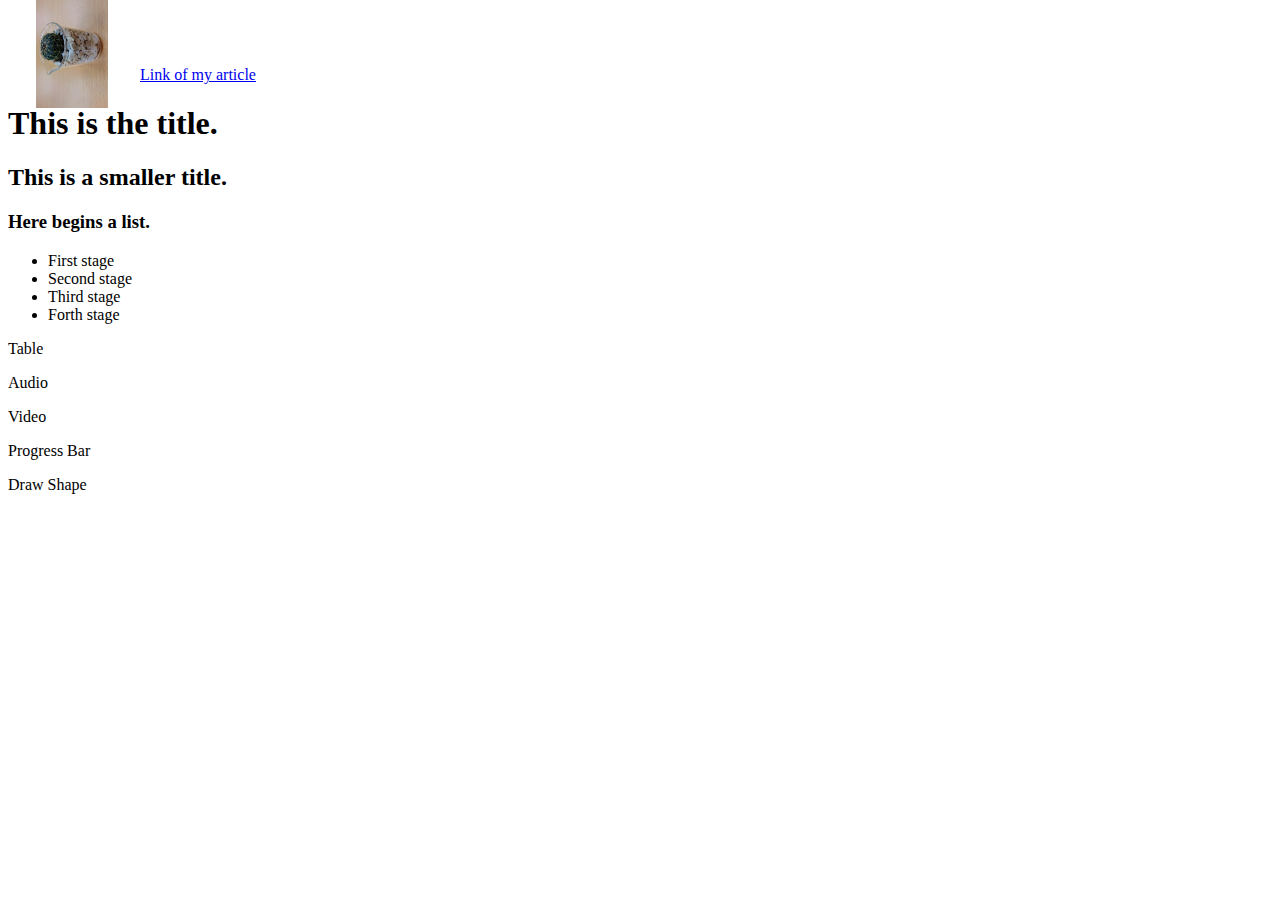
<file: index.html>
<!DOCTYPE html>
    <html>
        <head>
            <meta charset = "utf-8">
            <meta name = "author" content = "Chris Lin">
            <meta name = "description" content = "This will be the description shown on the searching page.">
            <link rel="styleSheet" href="styles/index.css">
            <title>7.6 Website</title>
        </head>
        <body>
            <img id="cac_img" src="images/cactus.JPG" alt="My Photo" >
            <a href="https://hackmd.io/@ChrisLin/HypKhO6AI">Link of my article</a>
            <p>
                <h1>This is the title.</h1>
                <h2>This is a smaller title.</h2>
                <h3>Here begins a list.</h3>
                <ul>
                    <li>First stage</li>
                    <li>Second stage</li>
                    <li>Third stage</li>
                    <li>Forth stage</li>
                </ul>
            </p>
            <p> Table </p>
            <p> Audio </p>
            <p> Video </p>
            <p> Progress Bar </p>
            <p> Draw Shape </p>

            <script>
                var user = prompt( "Please enter your name : " ) ;
                alert("Welcome " + user) ;
                /*
                var exit = confirm( "Do you really want to leave this page." ) ;
                if ( exit == true ) {
                    alert( "See you next time." ) ;
                }
                else alert( "Thanks for staying at us." ) ;
                */
                var n = prompt("Please enter a number : ") ;
                var answer = Math.sqrt(n) ;
                alert("The square root of " + n + " is " + answer) ;

            </script>
        </body>
    </html>
</file>
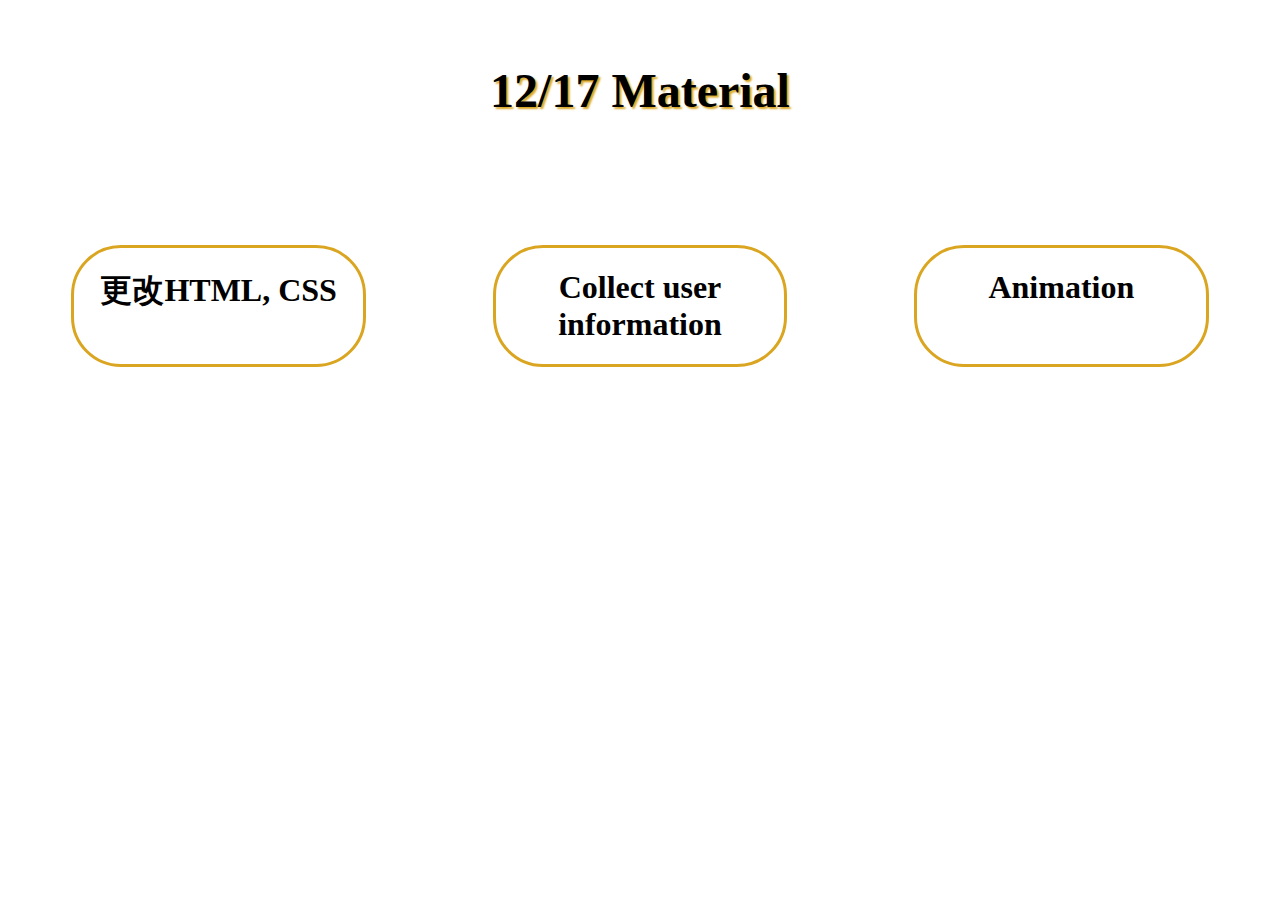
<file: 1217/index.html>
<!DOCTYPE html5>
<html>
    <header>
        <title>12/17 NTNUCIC</title>
        <link rel="styleSheet" href="styles/index.css">
        <script src="scripts/index.js"></script>
    </header>
    <body>
        <section id="sec1">
            <h1 id="head1">12/17 Material</h1>
        </section>
        <section id="sec2">
            <div class="circle" id="p1">
                <h1 id="c1" onmousedown="create()">更改HTML, CSS</h1>
            </div>
            <div class="circle" id="p2" onmousedown="show()">
                <h1>Collect user information</h1>
            </div>
            <div class="circle" id="p3" onmousedown="ani()">
                <h1>Animation</h1>
            </div>
        </section>
        <section id="sec3">
            <div class="content">
                <div id="cont1"></div>
                <div id="hide" style="display: none;">
                    <a href="https://www.w3schools.com/cssref/tryit.asp?filename=trycss_cursor" id="curLink">cursor style</a>
                </div>
            </div>
            <div class="content">
                <div id="cont2" style="display: none;">
                    <p>
                        <form name="form" id="form">
                            <label>Name : </label>
                            <input type="text" id="name" name="name"><br><br>
                            <label>Password : </label>
                            <input type="password" id="pw" name="pw"><br><br>
                        </form>
                        <form id="radio">
                            <label>請選擇一個數字</label>
                            <input type="radio" name="num" value="1"><label>1</label>
                            <input type="radio" name="num" value="2"><label>2</label>
                            <input type="radio" name="num" value="3"><label>3</label><br><br>
                        </form>
    
                        <form name="form3">
                            <label>今天的日期</label>
                            <input type="date" name="date">
                        </form>
                        <br><br><button onclick="submit()">Submit</button>
                    </p>
                </div>

            </div>
            <div class="content">
                <div id="cont3" style="display: none;">
                    <img src="images/snowflake.png" id="snow">
                    <img src="images/snowflake.png" id="snow2">
                    <img src="images/snowflake.png" id="snow3">
                </div>
            </div>
        </section>
    </body>
</html>
</file>
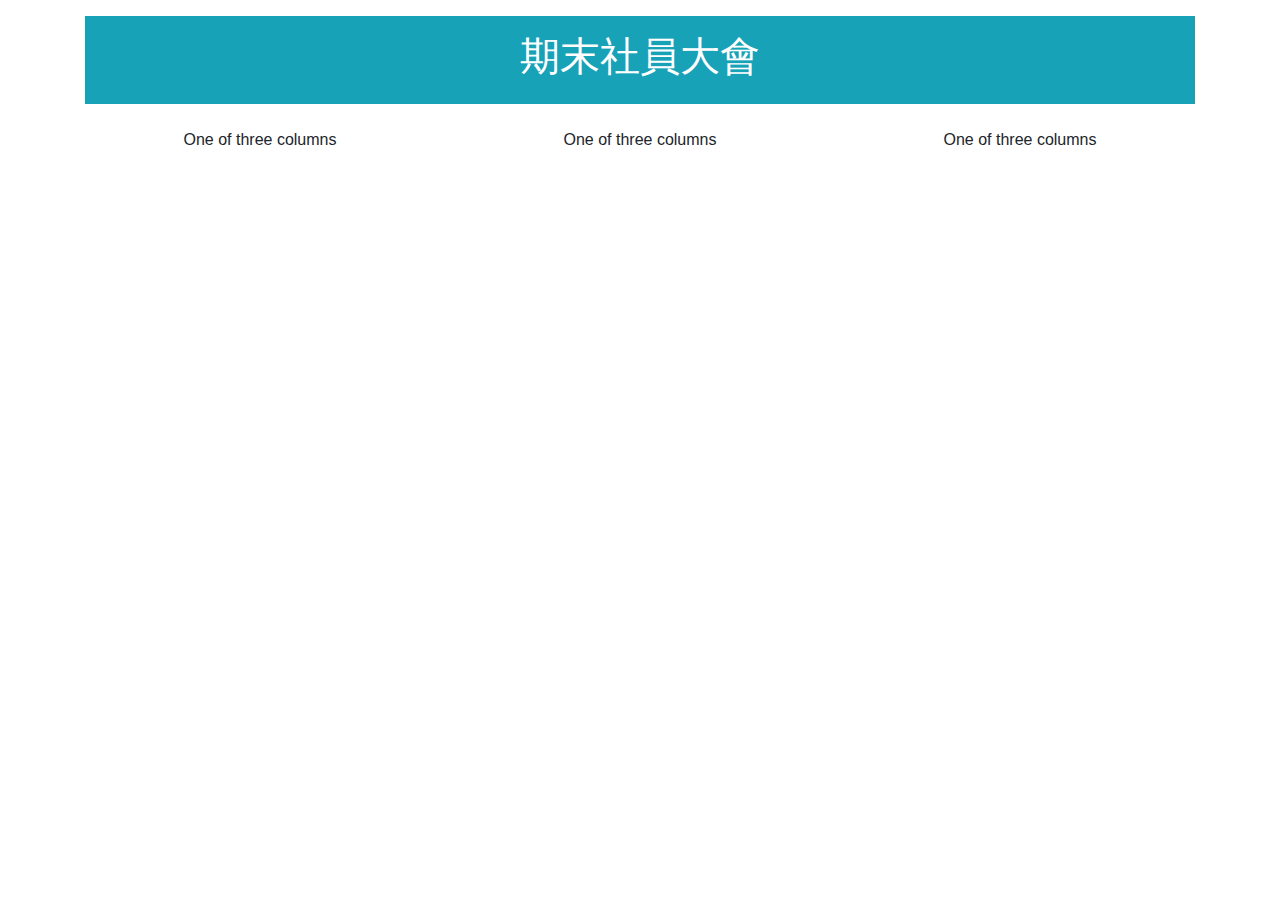
<file: 1224/index.html>
<!DOCTYPE html5>
<html>
    <head>
        <title>12/24 NTNUCIC</title>
        <link rel="stylesheet" href="https://stackpath.bootstrapcdn.com/bootstrap/4.3.1/css/bootstrap.min.css" integrity="sha384-ggOyR0iXCbMQv3Xipma34MD+dH/1fQ784/j6cY/iJTQUOhcWr7x9JvoRxT2MZw1T" crossorigin="anonymous">
        <script src="https://code.jquery.com/jquery-3.3.1.slim.min.js" integrity="sha384-q8i/X+965DzO0rT7abK41JStQIAqVgRVzpbzo5smXKp4YfRvH+8abtTE1Pi6jizo" crossorigin="anonymous"></script>
        <script src="https://cdnjs.cloudflare.com/ajax/libs/popper.js/1.14.7/umd/popper.min.js" integrity="sha384-UO2eT0CpHqdSJQ6hJty5KVphtPhzWj9WO1clHTMGa3JDZwrnQq4sF86dIHNDz0W1" crossorigin="anonymous"></script>
        <script src="https://stackpath.bootstrapcdn.com/bootstrap/4.3.1/js/bootstrap.min.js" integrity="sha384-JjSmVgyd0p3pXB1rRibZUAYoIIy6OrQ6VrjIEaFf/nJGzIxFDsf4x0xIM+B07jRM" crossorigin="anonymous"></script>
    </head>
    <body>
        <section>
            <div class="container">
                <div class="d-flex justify-content-center bg-info text-white mt-3 pt-3 pb-3">
                    <p>
                        <h1>期末社員大會</h1>
                    </p>
                </div>

            </div>
        </section>
        <section>
            <div class="container">
                <div class="row text-center mt-4 h-200">
                  <div class="col-sm">
                    One of three columns
                  </div>
                  <div class="col-sm">
                    One of three columns
                  </div>
                  <div class="col-sm">
                    One of three columns
                  </div>
                </div>
              </div>
        </section>
    </body>
    <footer>

    </footer>
</html>
</file>
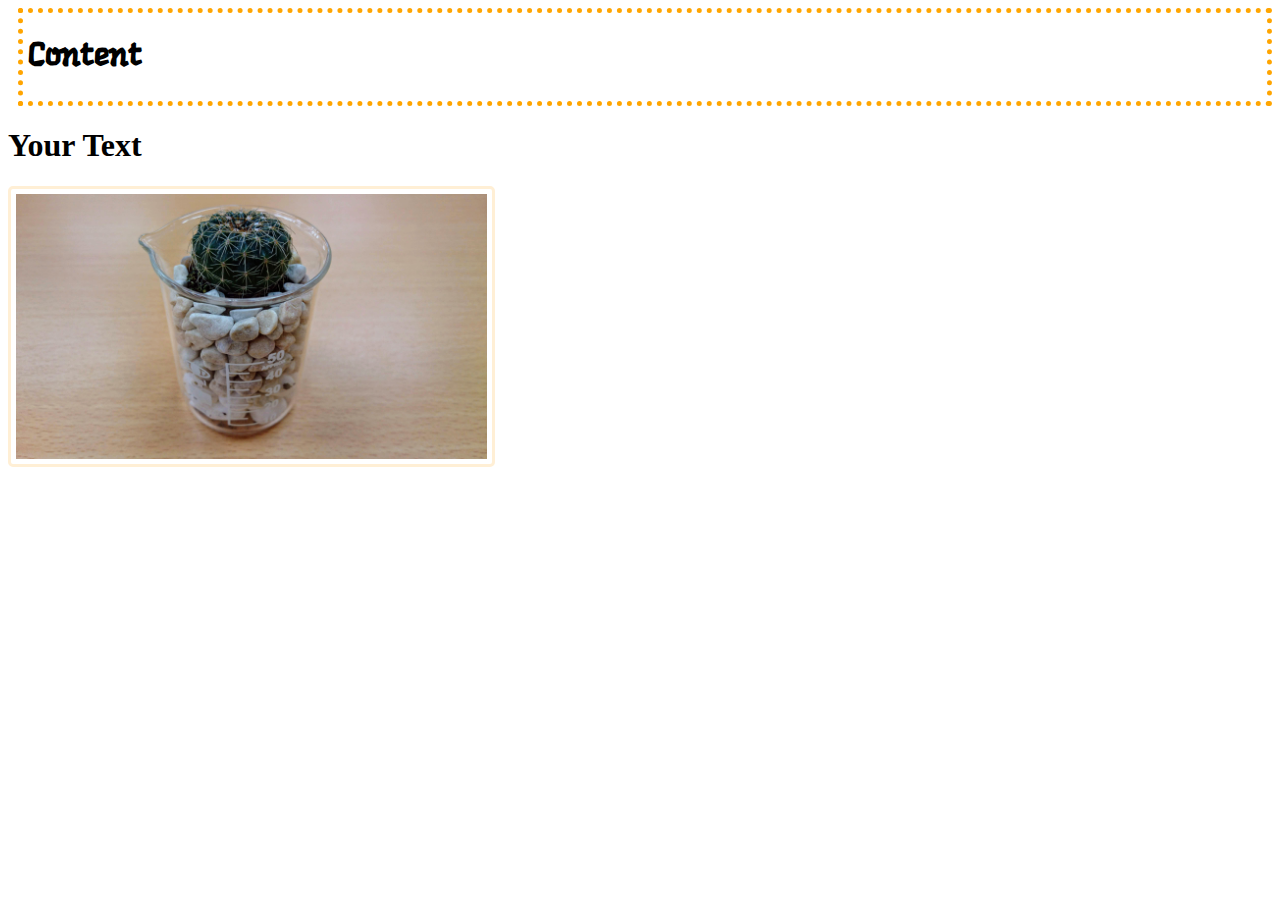
<file: 1210_cssPlay.html>
<!DOCTYPE html5>
<html>
    <header>
        <link rel="styleSheet" href="styles/1210_CSS.css">
        <link href="https://fonts.googleapis.com/css2?family=Langar&display=swap" rel="stylesheet">
        <title>CSS PlayGround</title>
    </header>
    <body>
        <section id="sec1">
            <div id="block">
                <h1>Content</h1>
            </div>
        </section>
        <section id="sec2"> 
            <div id="text">
                <h1>Your Text</h1>
            </div>
            
        </section>
        <section id="sec3">
            <img id="img1" src="images/cactus.JPG">
        </section>
    </body>
    <footer>
        
    </footer>
</html>
</file>
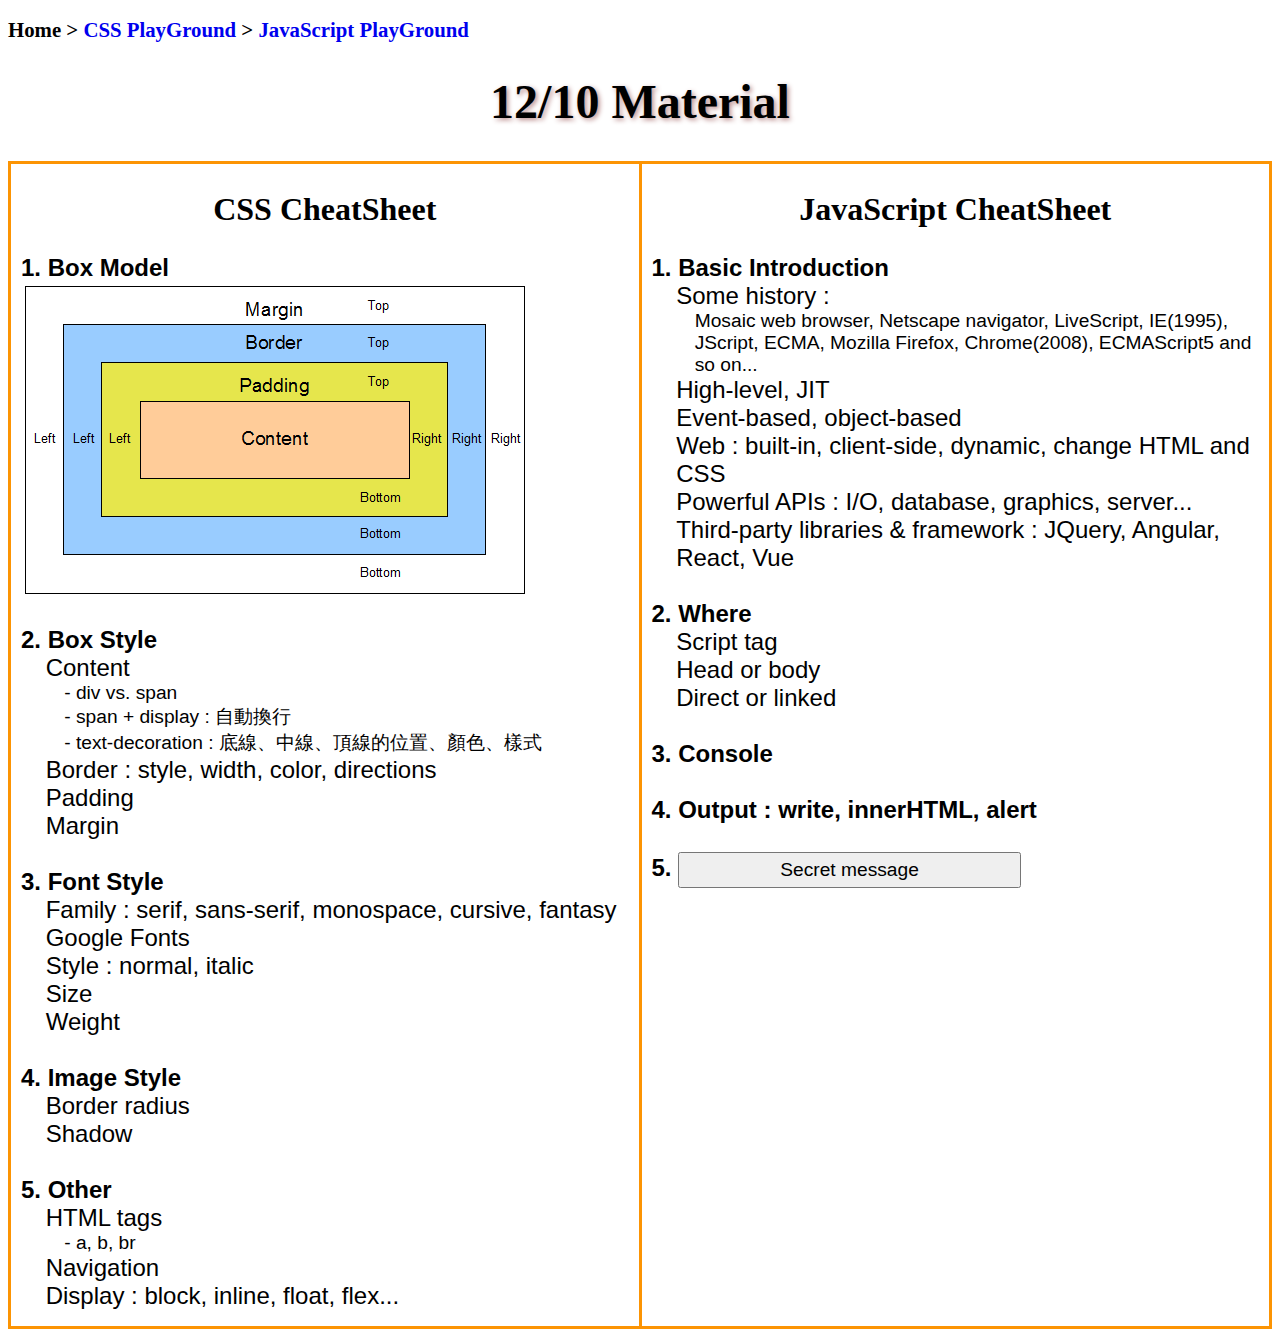
<file: 1210_index.html>
<!--A web page for introducing CSS & JavaScript-->

<!DOCTYPE html5>
<html>
    <header>
        <meta charset="utf-8">
        <meta name="author" content="Chris Lin">
        <meta name="description" content="This is a web page for 12.10 class">
        <link rel="styleSheet" href="styles/1210_index.css">
        <script src="scripts/1210_index.js"></script>
        <title>12.10 CSS + JavaScript</title>
        <nav>
            <ul id="menu">
                <li class="navi">Home > </li>
                <li class="navi"><a href="1210_cssPlay.html" target="_blank" class="nav_link" id="nav1">CSS PlayGround</a> > </li>
                <li class="navi"><a href="1210_javaPlay.html" target="_blank" class="nav_link">JavaScript PlayGround</a></li>
            </ul>
        </nav>
    </header>
    <body onload="main()">
        <article>
            <h1>12/10 Material</h1>
        </article>
        <article>
            <section id="sec1">
                <div class="column" id="leftColumn">
                    <h2>CSS CheatSheet</h2>
                    <p>
                        <div id="leftText">
                            1. Box Model<br>
                            <img src="images/boxModel.png" alt="box model image"><br><br>
                            2. Box Style<br> 
                            <div class="block">
                                <span>Content</span>
                                    <span class="thirdLevel">- div vs. span</span>
                                    <span class="thirdLevel">- span + display : 自動換行</span>
                                    <span class="thirdLevel">- text-decoration : 底線、中線、頂線的位置、顏色、樣式</span>
                                <span>Border : style, width, color, directions</span>
                                <span>Padding</span>
                                <span>Margin</span>
                            </div><br>
                            3. Font Style<br>
                            <div class="block">
                                <span>Family : serif, sans-serif, monospace, cursive, fantasy</span>
                                <span>Google Fonts</span>
                                <span>Style : normal, italic</span>
                                <span>Size</span>
                                <span>Weight</span>
                            </div><br>
                            4. Image Style<br>
                            <div class="block">
                                <span>Border radius</span>
                                <span>Shadow</span>
                            </div><br>
                            5. Other<br>
                            <div class="block">
                                <span>HTML tags</span>
                                    <span class="thirdLevel">- a, b, br</span>
                                <span>Navigation</span>
                                <span>Display : block, inline, float, flex...</span>
                            </div>
                        </div>

                    </p>
                </div>
                <div class="column">
                    <h2>JavaScript CheatSheet</h2>
                    <p>
                        <div id="rightText">
                            1. Basic Introduction<br>
                            <div class="block">
                                <span>Some history : </span>
                                <span class="thirdLevel">Mosaic web browser, Netscape navigator, LiveScript, IE(1995), JScript, ECMA, Mozilla Firefox, Chrome(2008), ECMAScript5 and so on...</span>
                                <span>High-level, JIT</span>
                                <span>Event-based, object-based</span>
                                <span>Web : built-in, client-side, dynamic, change HTML and CSS</span>
                                <span>Powerful APIs : I/O, database, graphics, server...</span>
                                <span>Third-party libraries & framework : JQuery, Angular, React, Vue</span>
                            </div><br>
                            2. Where<br>
                            <div class="block">
                                <span>Script tag</span>
                                <span>Head or body</span>
                                <span>Direct or linked</span>
                            </div><br>
                            3. Console<br><br>
                            4. Output : write, innerHTML, alert<br><br>
                            5. <span id="hide"></span><button onclick="message()" id="button1">Secret message</button>
                        </div>
                    </p>
                </div>
            </section>
        </article>
    </body>
    <footer>

    </footer>
</html>
</file>
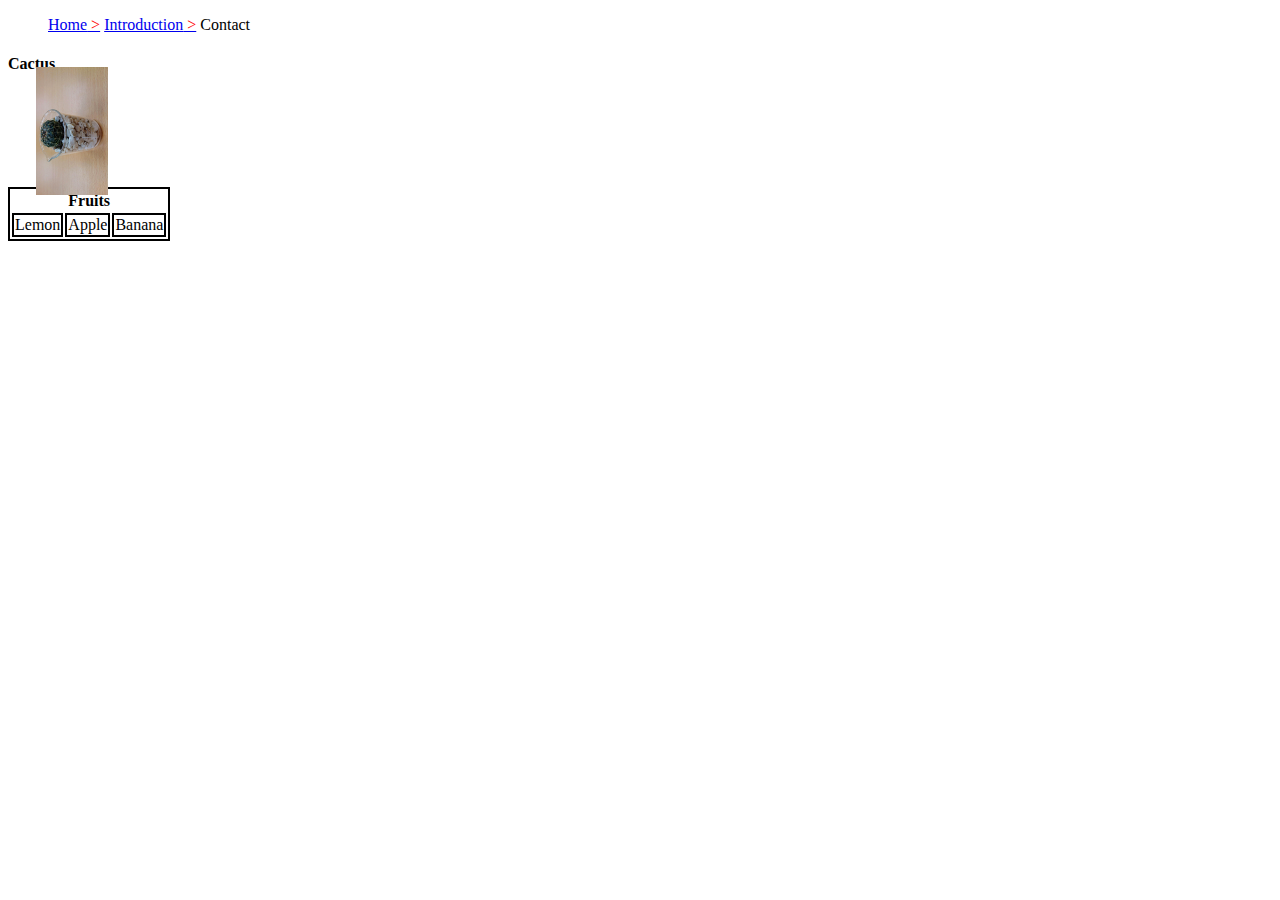
<file: index2.html>
<!--Structure in HTML5-->
<!DOCTYPE html>
<html>
    <head>
        <meta charset="utf-8">
        <meta name="author" content="Chris Lin">
        <meta name="description" content="This will be the description shown on the searching page.">
        <link rel="styleSheet" href="styles/index2.css">
        <title>12.3 Website</title>
        <nav>
            <ul>
                <li class="item"><a href="#">Home</a></li>
                <li class="item"><a href="#">Introduction</a></li>
                <li class="item">Contact</li>
            </ul>
        </nav>
    </head>
    <body>
        <article>
            <section>
                <p id="img_area">
                    <h4>Cactus</h4>
                    <img id="cac_img" src="images/cactus.JPG"></a>
                </p>
                <p id="table">
                    <table>
                        <tr>
                            <th colspan="3">Fruits</th>
                        </tr>
                        <tr>
                            <td>Lemon</td>
                            <td>Apple</td>
                            <td>Banana</td>
                        </tr>
                    </table>
                </p>
            </section>
            <section>
                <video src=></video>
            </section>
        </article>
    </body>
    <footer>
        
    </footer>
</html>
</file>
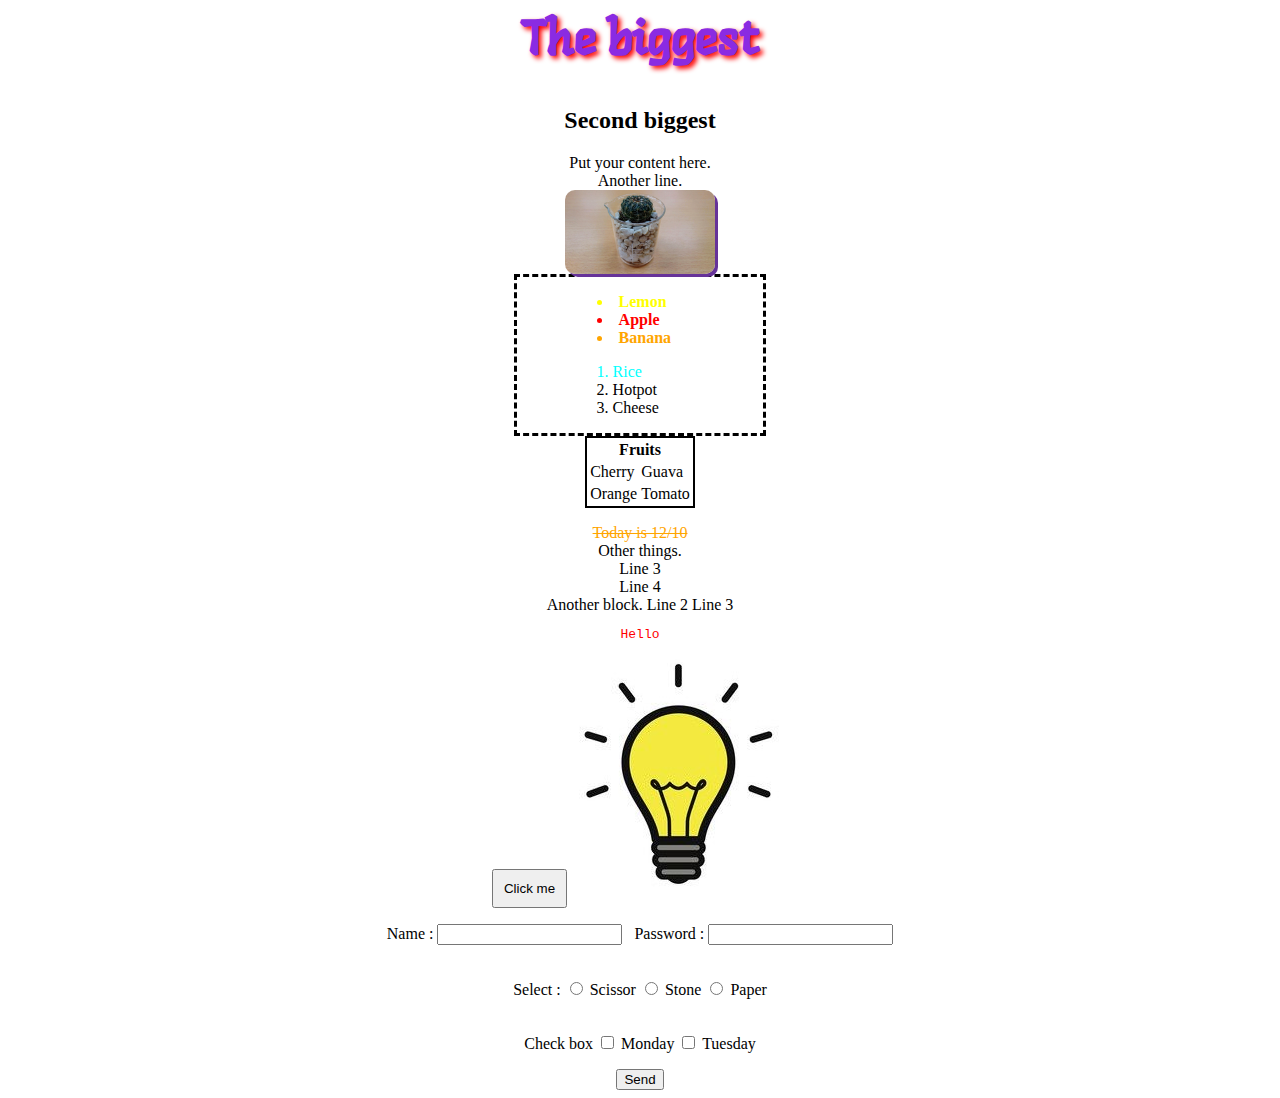
<file: index3.html>
<!--This is a comment-->
<!DOCTYPE html5>
<html>
    <head>
        <meta charset="utf-8">
        <meta name="author" content="Chris Lin">
        <meta name="description" content="This will be the description shown on the searching page.">
        <link rel="styleSheet" href="styles/index3.css">
        <link href="https://fonts.googleapis.com/css2?family=Andika+New+Basic&family=Langar&display=swap" rel="stylesheet">
        <script src="scripts/index3.js"></script>
        <title>New Page</title>
    </head>
    <body onload="main()">
        <p class="text">
            <h1 id="title">The biggest</h1>
            <h2>Second biggest</h2>
            <div id="中文">
                Put your content here.<br>
                Another line.
            </div>
            <div> 
                <a href="https://github.com/googlefonts"><img src="images/cactus.JPG" alt="這裡本來應該有圖片但是你顯示不出來" id="cactus"style="width: 150px;"></a>
            </div>
            <div id="lists">
                <ul id="list">
                    <li class="fruit" id="lemon">Lemon</li>
                    <li class="fruit" id="apple">Apple</li>
                    <li class="fruit" id="banana">Banana</li>
                </ul>
                <ol id="list2">
                    <li style="color: aqua;">Rice</li>
                    <li>Hotpot</li>
                    <li>Cheese</li>
                </ol>
            </div>
            <div>
                <table style="border: 2px solid;" id="tab1">
                    <tr>
                        <th colspan="2">Fruits</th>
                    </tr>
                    <tr>
                        <td>Cherry</td>
                        <td>Guava</td>
                    </tr>
                    <tr>
                        <td>Orange</td>
                        <td>Tomato</td>
                    </tr>
                </table>
            </div>

        </p>
        <p id="paragraph" class="text">
            <div class="block">
                <span id="date">Today is 12/10</span>
                <span>Other things.</span>
                <span>Line 3</span>
                <span>Line 4</span>
            </div>
            <div class="block">
                Another block.
                Line 2 
                Line 3
            </div>
            <div>
                <p id="12/17"></p>
                <button onclick="button()" id="b1">Click me</button>
                <img src="images/temp1.jpg" id="light">
            </div>
        </p>
        <section>
            <div>
                <form name="form">
                    <label>Name : </label><input type="form" id="name">
                    <label>&nbsp&nbspPassword : </label><input type="password" name="pw"><br><br>
                </form>

                <form name="radio">
                    <label>Select : </label>
                    <input type="radio" name="num" value="1"> Scissor
                    <input type="radio" name="num" value="2"> Stone
                    <input type="radio" name="num" value="3"> Paper
                </form>

                <form name="checkBox">
                    <br>
                    <label>Check box</label>
                    <input type="checkbox" name="check" value="Mon"> Monday
                    <input type="checkbox" name="check" value="Mon"> Tuesday
                </form>

                
                <button onclick="greet()">Send</button>
            </div>
        </section>
    </body>
</html>
</file>
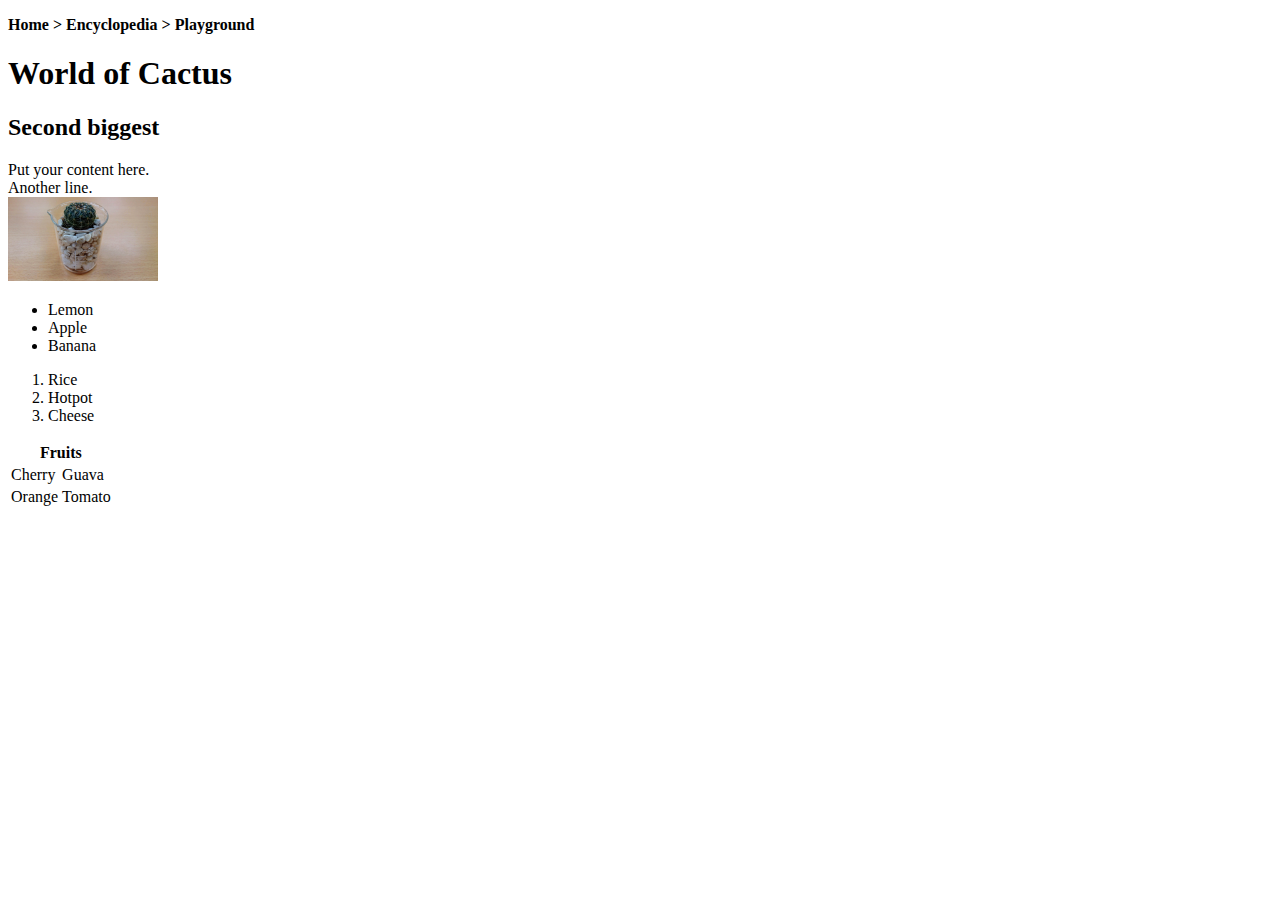
<file: index4.html>
<!--This is the progress version of index3-->
<!--This is a web page about cactus-->
<!DOCTYPE html>
<html>
    <header>
        <meta charset="utf-8">
        <meta name="author" content="Chris Lin">
        <meta name="description" content="This will be the description shown on the searching page.">
        <link rel="styleSheet" href="styles/index4.css">
        <title>New Page</title>
        <nav>
            <ul id="navi">
                <li class="menu">Home > </li>
                <li class="menu">Encyclopedia > </li>
                <li class="menu">Playground</li>
            </ul>
        </nav>
    </header>
    <body>
        <p class="text">
            <h1 id="title">World of Cactus</h1>
            <h2>Second biggest</h2>
            <div id="中文">
                Put your content here.<br>
                Another line.
            </div>
            <div>
                <img src="images/cactus.JPG" alt="這裡本來應該有圖片但是你顯示不出來" style="width: 150px;">
            </div>
            <div>
                <ul>
                    <li class="fruit" id="lemon">Lemon</li>
                    <li class="fruit" id="apple">Apple</li>
                    <li class="fruit" id="banana">Banana</li>
                </ul>
                <ol>
                    <li>Rice</li>
                    <li>Hotpot</li>
                    <li>Cheese</li>
                </ol>
            </div>
            <div>
                <table>
                    <tr>
                        <th colspan="2">Fruits</th>
                    </tr>
                    <tr>
                        <td>Cherry</td>
                        <td>Guava</td>
                    </tr>
                    <tr>
                        <td>Orange</td>
                        <td>Tomato</td>
                    </tr>
                </table>
            </div>

        </p>
        <p id="paragraph" class="text">

        </p>
    </body>
</html>
</file>
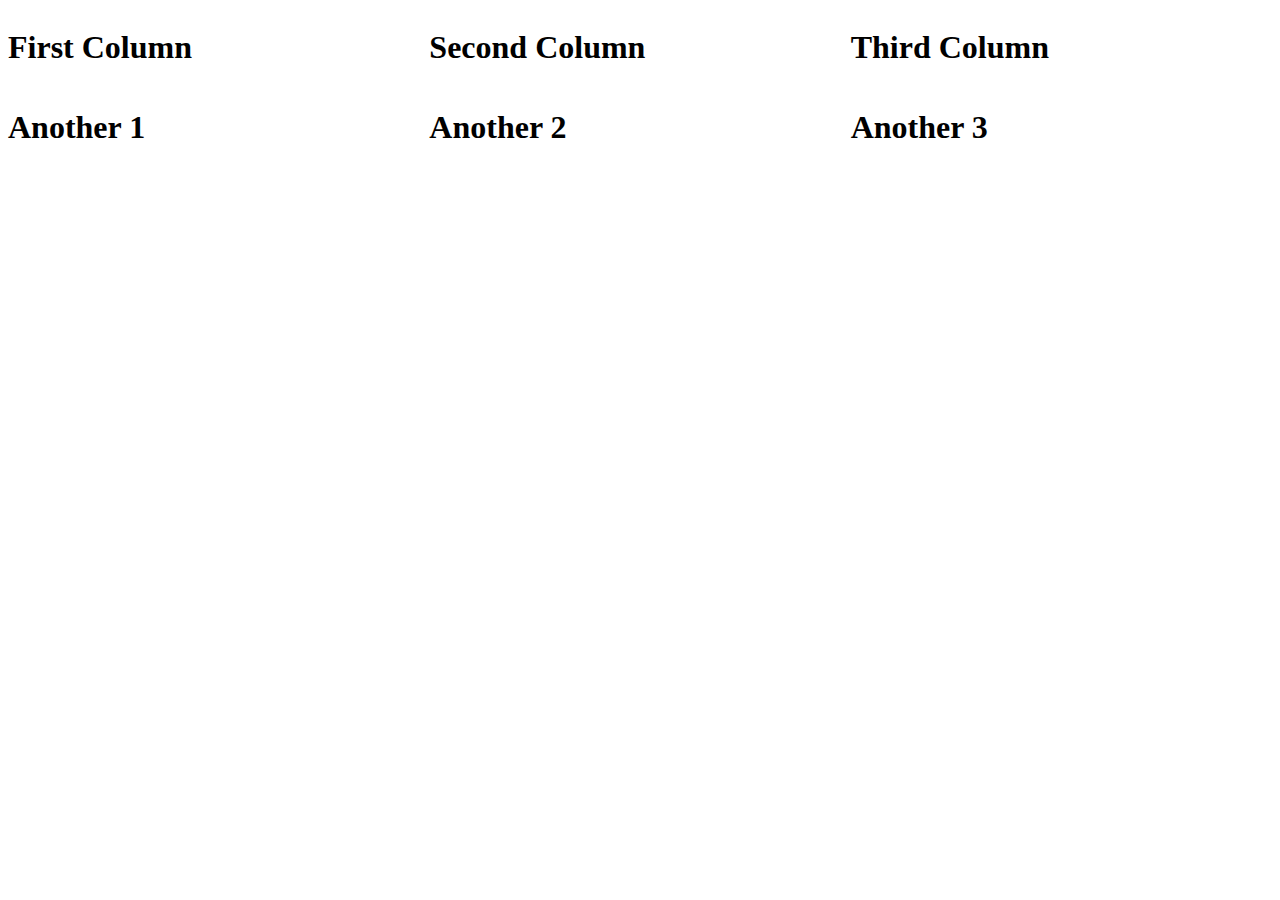
<file: index5.html>
<!DOCTYPE html5>
<html>
    <header>
        <link rel="styleSheet" href="styles/index5.css">
        <script src="scripts/index5.js"></script>
    </header>
    <body onload="main()">
        <section>
            <p id="para1">
                <div class="col">
                    <h1>First Column</h1>
                </div>
                <div class="col">
                    <h1>Second Column</h1>
                </div>
                <div class="col">
                    <h1>Third Column</h1>
                </div>
            </p>
        </section>
        <div id="column">
            <div class="col">
                <h1>Another 1</h1>
            </div>
            <div class="col">
                <h1>Another 2</h1>
            </div>
            <div class="col">
                <h1>Another 3</h1>
            </div>
        </div>
        <div id="table">
            
        </div>
    </body>
</html>
</file>
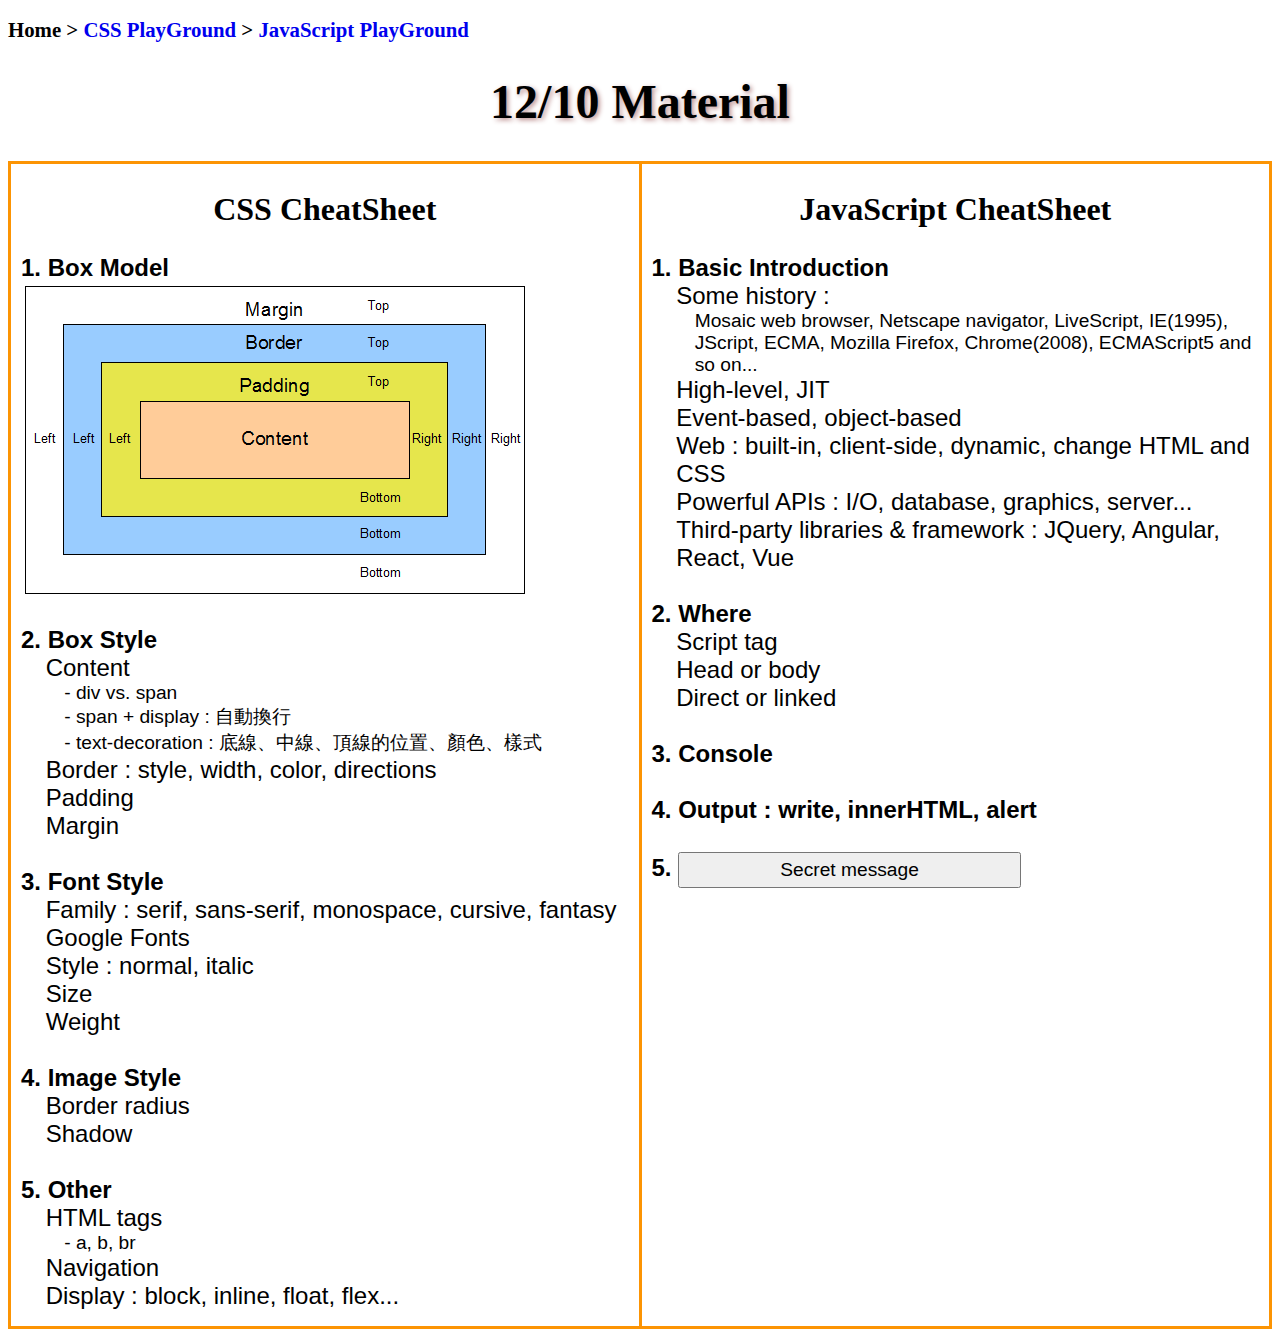
<file: 1210/1210_index.html>
<!--A web page for introducing CSS & JavaScript-->

<!DOCTYPE html5>
<html>
    <header>
        <meta charset="utf-8">
        <meta name="author" content="Chris Lin">
        <meta name="description" content="This is a web page for 12.10 class">
        <link rel="styleSheet" href="styles/1210_index.css">
        <script src="scripts/1210_index.js"></script>
        <title>12.10 CSS + JavaScript</title>
        <nav>
            <ul id="menu">
                <li class="navi">Home > </li>
                <li class="navi"><a href="1210_cssPlay.html" target="_blank" class="nav_link">CSS PlayGround</a> > </li>
                <li class="navi"><a href="1210_javaPlay.html" target="_blank" class="nav_link">JavaScript PlayGround</a></li>
            </ul>
        </nav>
    </header>
    <body onload="main()">
        <article>
            <h1>12/10 Material</h1>
        </article>
        <article>
            <section id="sec1">
                <div class="column" id="leftColumn">
                    <h2>CSS CheatSheet</h2>
                    <p>
                        <div id="leftText">
                            1. Box Model<br>
                            <img src="images/boxModel.png" alt="box model image"><br><br>
                            2. Box Style<br> 
                            <div class="block">
                                <span>Content</span>
                                    <span class="thirdLevel">- div vs. span</span>
                                    <span class="thirdLevel">- span + display : 自動換行</span>
                                    <span class="thirdLevel">- text-decoration : 底線、中線、頂線的位置、顏色、樣式</span>
                                <span>Border : style, width, color, directions</span>
                                <span>Padding</span>
                                <span>Margin</span>
                            </div><br>
                            3. Font Style<br>
                            <div class="block">
                                <span>Family : serif, sans-serif, monospace, cursive, fantasy</span>
                                <span>Google Fonts</span>
                                <span>Style : normal, italic</span>
                                <span>Size</span>
                                <span>Weight</span>
                            </div><br>
                            4. Image Style<br>
                            <div class="block">
                                <span>Border radius</span>
                                <span>Shadow</span>
                            </div><br>
                            5. Other<br>
                            <div class="block">
                                <span>HTML tags</span>
                                    <span class="thirdLevel">- a, b, br</span>
                                <span>Navigation</span>
                                <span>Display : block, inline, float, flex...</span>
                            </div>
                        </div>

                    </p>
                </div>
                <div class="column">
                    <h2>JavaScript CheatSheet</h2>
                    <p>
                        <div id="rightText">
                            1. Basic Introduction<br>
                            <div class="block">
                                <span>Some history : </span>
                                <span class="thirdLevel">Mosaic web browser, Netscape navigator, LiveScript, IE(1995), JScript, ECMA, Mozilla Firefox, Chrome(2008), ECMAScript5 and so on...</span>
                                <span>High-level, JIT</span>
                                <span>Event-based, object-based</span>
                                <span>Web : built-in, client-side, dynamic, change HTML and CSS</span>
                                <span>Powerful APIs : I/O, database, graphics, server...</span>
                                <span>Third-party libraries & framework : JQuery, Angular, React, Vue</span>
                            </div><br>
                            2. Where<br>
                            <div class="block">
                                <span>Script tag</span>
                                <span>Head or body</span>
                                <span>Direct or linked</span>
                            </div><br>
                            3. Console<br><br>
                            4. Output : write, innerHTML, alert<br><br>
                            5. <span id="hide"></span><button onclick="message()" id="button1">Secret message</button>
                        </div>
                    </p>
                </div>
            </section>
        </article>
    </body>
    <footer>

    </footer>
</html>
</file>
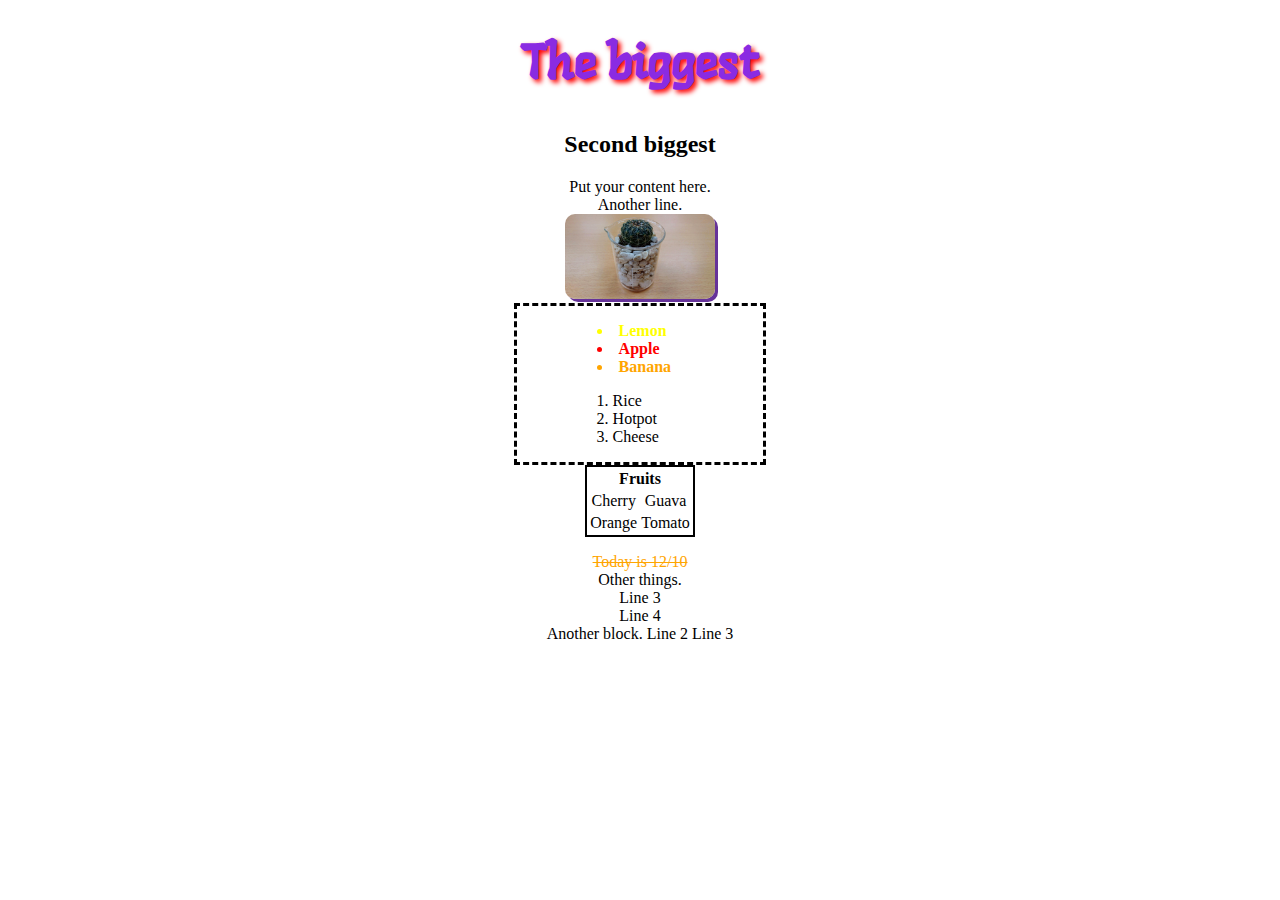
<file: 1210/index3.html>
<!--This is a comment-->
<!DOCTYPE html>
<html>
    <head>
        <meta charset="utf-8">
        <meta name="author" content="Chris Lin">
        <meta name="description" content="This will be the description shown on the searching page.">
        <link rel="styleSheet" href="styles/index3.css">
        <link href="https://fonts.googleapis.com/css2?family=Andika+New+Basic&family=Langar&display=swap" rel="stylesheet">
        <title>New Page</title>
    </head>
    <body>
        <p class="text">
            <h1 id="title">The biggest</h1>
            <h2>Second biggest</h2>
            <div id="中文">
                Put your content here.<br>
                Another line.
            </div>
            <div> 
                <a href="https://github.com/googlefonts"><img src="images/cactus.JPG" alt="這裡本來應該有圖片但是你顯示不出來" id="cactus"style="width: 150px;"></a>
            </div>
            <div id="lists">
                <ul id="list">
                    <li class="fruit" id="lemon">Lemon</li>
                    <li class="fruit" id="apple">Apple</li>
                    <li class="fruit" id="banana">Banana</li>
                </ul>
                <ol id="list2">
                    <li>Rice</li>
                    <li>Hotpot</li>
                    <li>Cheese</li>
                </ol>
            </div>
            <div>
                <table style="border: 2px solid;" id="tab1">
                    <tr>
                        <th colspan="2">Fruits</th>
                    </tr>
                    <tr>
                        <td>Cherry</td>
                        <td>Guava</td>
                    </tr>
                    <tr>
                        <td>Orange</td>
                        <td>Tomato</td>
                    </tr>
                </table>
            </div>

        </p>
        <p id="paragraph" class="text">
            <div class="block">
                <span id="date">Today is 12/10</span>
                <span>Other things.</span>
                <span>Line 3</span>
                <span>Line 4</span>
            </div>
            <div class="block">
                Another block.
                Line 2 
                Line 3
            </div>

        </p>
    </body>
</html>
</file>
<file: styles/index.css>
#cac_img {
    width : 128px ;
    transform : rotate(270deg) ;
}
</file>
<file: 1217/styles/index.css>
body {
    text-align: center;
}

#sec1 {
    margin-top: 5%;
}

#head1 {
    font-size: 300%;
    text-shadow: 2px 2px 2px goldenrod;
}

#sec2 {
    display: flex;
    margin-top: 10%;
}

.circle {
    border: solid goldenrod;
    border-radius: 50%;
    -webkit-border-radius: 50px;
    flex: 20%;
    margin-left: 5%;
    margin-right: 5%;
 }

.circle:hover {
    cursor: grab;
    background-color: khaki;
}

#sec3 {
    display: flex;
}

.content {
    flex: 50%;
}

#curLink {
    font-size: 200%;
    font-family: monospace;
}

#curLink:visited {
    color: hotpink;
}

#form {
    text-align: left;
    padding-left: 20%;
}

#name {
    width: 58%;
}

#cont3 {
    margin: 50px;
}

#snow {
    width: 5%;
    position: absolute;
}

#snow2 {
    width: 3%;
    position: absolute;
}

#snow3 {
    width: 1.5%;
    position: absolute;
}
</file>
<file: styles/1210_CSS.css>
#block {
    border-style: dotted;
    border-width: 5px;
    border-color: orange;
    padding-left: 5px;
    margin-left: 10px;
    font-family: 'Langar', cursive;
}

#img1 {
    border-style: solid;
    border-color: papayawhip;
    border-radius: 5px;
    padding: 5px;
    height: 30%;
}
</file>
<file: styles/1210_index.css>
#menu {
    padding-left: 0% ;
    padding-top: 10px ;
    font-weight: bold ;
    font-size: 130%;
}

.navi {
    display: inline ;
}

.navi a {
    text-decoration: none;
}


#nav1:visited {
    color: lightcoral;
}

#nav1:active {
    color: burlywood;
}

header {
    text-align: left ;
}

body {
    text-align: center ;
}

h1 {
    font-size: 300% ;
    text-shadow: 2px 2px 5px rosybrown;
}

h2 {
    font-size: 200% ;
}

#sec1 {
    display: flex;
}

.column {
    flex: 50%;
    border: solid;
    border-color: #fc9403;
}

#leftColumn {
    border-right: none;
}

#leftText {
    text-align: left;
    font-family: sans-serif;
    font-size: 150%;
    font-weight: bold;
    padding-left: 10px;
}

/*
.block {
    font-family: sans-serif;
} */

.block span {
    display: block;
    font-weight: normal;
    padding-left: 4%;
}

span.thirdLevel {
    padding-left: 7%;
    font-size: 80%;
}

#rightText {
    text-align: left;
    font-family: sans-serif;
    font-size: 150%;
    font-weight: bold;
    padding-left: 10px;
}

#button1 {
    font-size: 80%;
    padding: 5px;
    padding-left: 100px;
    padding-right: 100px;
}
</file>
<file: styles/index2.css>
.item {
    display: inline-block ;
    padding-left: 0px ;
    margin-left: 0px ;
}

.item a::after {
    color : red ;
    content: " > " ;
}

#cac_img {
    width : 128px ;
    transform : rotate(270deg) ;
}

table, td {
    border : 2px solid ;
    margin: 0px ;
}
</file>
<file: styles/index3.css>
body {
    text-align: center;
}

#list {
    list-style-position: inside;
}

#lists:hover {
    background-color: khaki;
    cursor: grab;
}

#list2 {
    list-style-position: inside;
}

#lists {
    border-style: dashed;
    margin-left: 40%;
    margin-right: 40%;
    text-align: left;
    padding-left: 40px;
}

#tab1 {
    margin-left: auto;
    margin-right: auto;
}

#title {
    color: blueviolet;
    font-family: 'Langar', cursive;
    font-size: 300%;
    text-shadow: 3px 3px 5px red;
}

#cactus {
    border-radius: 10px;
    box-shadow: 3px 3px rebeccapurple;
}

.fruit {
    font-weight: bold;
}

#lemon {
    color: yellow;
}

#apple {
    color: red ;
}

#banana {
    color: orange;
}

#date {
    color: orange ;
    text-decoration: line-through;
}

.block span {
    display: block;
}

#b1 {
    padding: 10px;
}
</file>
<file: styles/index4.css>
#navi {
    padding-left: 0% ;
    font-weight: bold ;
}

.menu {
    display: inline-block ;
}
</file>
<file: styles/index5.css>
section {
    display: flex;
} 

.col {
    flex: 0% ;
} 

#column {
    display: flex;
}

/*
#para1 {
    display: inline-flex;
} */
</file>
<file: 1210/styles/1210_index.css>
#menu {
    padding-left: 0% ;
    padding-top: 10px ;
    font-weight: bold ;
    font-size: 130%;
}

.navi {
    display: inline ;
}

.navi a {
    text-decoration: none;
}

header {
    text-align: left ;
}

body {
    text-align: center ;
}

h1 {
    font-size: 300% ;
    text-shadow: 2px 2px 5px rosybrown;
}

h2 {
    font-size: 200% ;
}

#sec1 {
    display: flex;
}

.column {
    flex: 50%;
    border: solid;
    border-color: #fc9403;
}

#leftColumn {
    border-right: none;
}

#leftText {
    text-align: left;
    font-family: sans-serif;
    font-size: 150%;
    font-weight: bold;
    padding-left: 10px;
}

/*
.block {
    font-family: sans-serif;
} */

.block span {
    display: block;
    font-weight: normal;
    padding-left: 4%;
}

span.thirdLevel {
    padding-left: 7%;
    font-size: 80%;
}

#rightText {
    text-align: left;
    font-family: sans-serif;
    font-size: 150%;
    font-weight: bold;
    padding-left: 10px;
}

#button1 {
    font-size: 80%;
    padding: 5px;
    padding-left: 100px;
    padding-right: 100px;
}
</file>
<file: 1210/styles/index3.css>
body {
    text-align: center;
}

#list {
    list-style-position: inside;
}

#list2 {
    list-style-position: inside;
}

#lists {
    border-style: dashed;
    margin-left: 40%;
    margin-right: 40%;
    text-align: left;
    padding-left: 40px;
}

#tab1 {
    margin-left: auto;
    margin-right: auto;
}

#title {
    color: blueviolet;
    font-family: 'Langar', cursive;
    font-size: 300%;
    text-shadow: 3px 3px 5px red;
}

#cactus {
    border-radius: 10px;
    box-shadow: 3px 3px rebeccapurple;
}

.fruit {
    font-weight: bold;
}

#lemon {
    color: yellow;
}

#apple {
    color: red ;
}

#banana {
    color: orange;
}

#date {
    color: orange ;
    text-decoration: line-through;
}

.block span {
    display: block;
}
</file>
